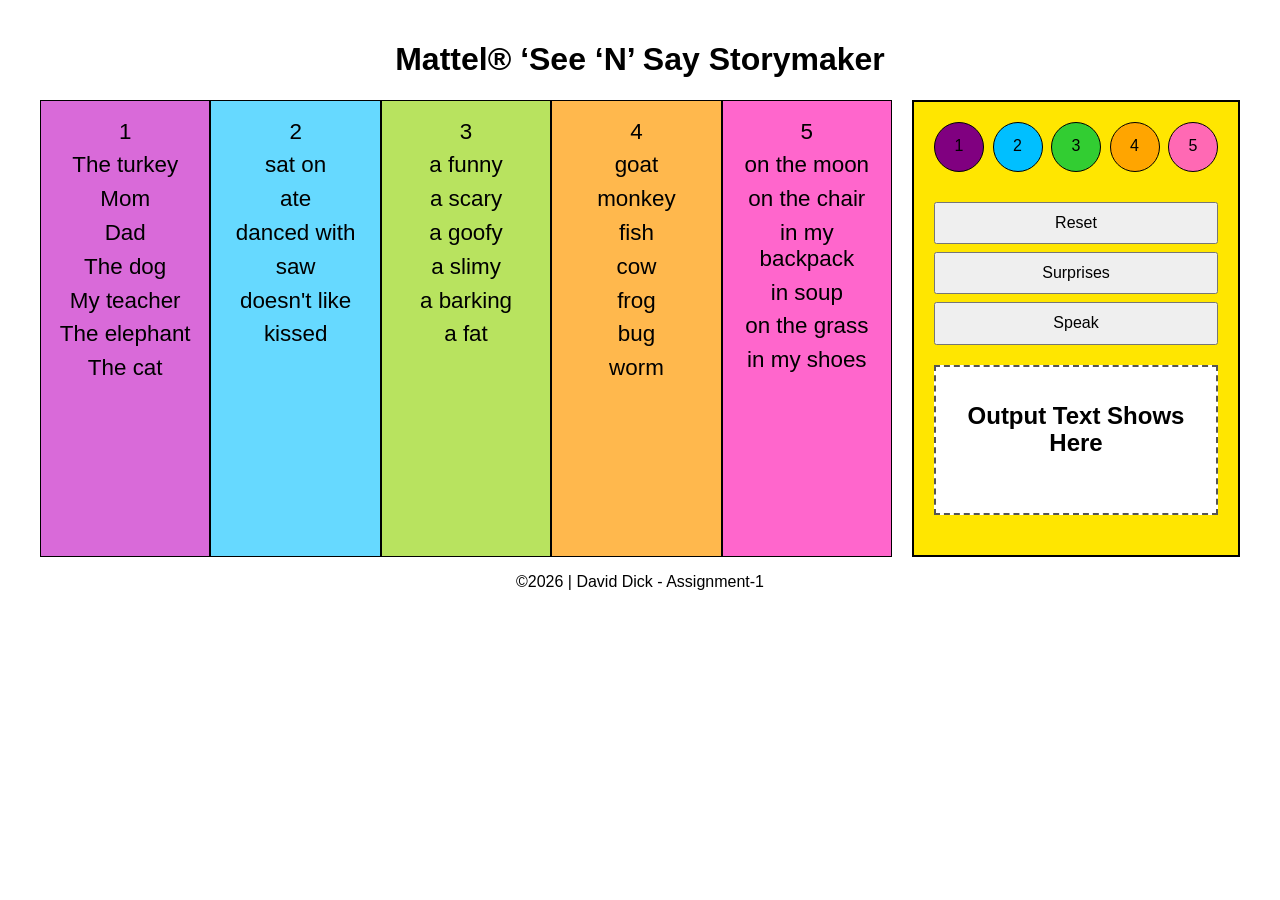
<file: assignment-1/index.html>
<!DOCTYPE html>
<html>
    <!-- Core Behaviour -->
    <head>
        <!-- Tab Title -->
        <title>David Dick - Assignment-1 | COMP1073 Client-Side JavaScript</title>

        <!-- Meta Data -->
        <meta charset="utf-8" />
        <meta name="viewport" content="width=device-width, initial-scale=1.0" />

        <!-- CSS Links -->
        <link href="css/normalize.css" rel="stylesheet" />
	    <link href="css/styles.css" rel="stylesheet" />

        <!-- JS Scripts -->
        <script src="js/assignment-1.js" defer></script>
    </head>

    <!-- Visible Page -->
    <body>
        <!-- Header Content -->
        <header>
            <h1>Mattel® ‘See ‘N’ Say Storymaker</h1>
        </header>

        <!-- Main Content -->
        <main>
            <!-- Left Side Section -->
            <section class="left-side">
                <!-- Column 1 Selection -->
                <div class="column-1">
                    <p>1</p>
                    <p>The turkey</p>
                    <p>Mom</p>
                    <p>Dad</p>
                    <p>The dog</p>
                    <p>My teacher</p>
                    <p>The elephant</p>
                    <p>The cat</p>
                </div>

                <!-- Column 2 Selection -->
                <div class="column-2">
                    <p>2</p>
                    <p>sat on</p>
                    <p>ate</p>
                    <p>danced with</p>
                    <p>saw</p>
                    <p>doesn't like</p>
                    <p>kissed</p>
                </div>

                <!-- Column 3 Selection -->
                <div class="column-3">
                    <p>3</p>
                    <p>a funny</p>
                    <p>a scary</p>
                    <p>a goofy</p>
                    <p>a slimy</p>
                    <p>a barking</p>
                    <p>a fat</p>
                </div>

                <!-- Column 4 Selection -->
                <div class="column-4">
                    <p>4</p>
                    <p>goat</p>
                    <p>monkey</p>
                    <p>fish</p>
                    <p>cow</p>
                    <p>frog</p>
                    <p>bug</p>
                    <p>worm</p>
                </div>

                <!-- Column 5 Selection -->
                <div class="column-5">
                    <p>5</p>
                    <p>on the moon</p>
                    <p>on the chair</p>
                    <p>in my backpack</p>
                    <p>in soup</p>
                    <p>on the grass</p>
                    <p>in my shoes</p>
                </div>
            </section>

            <!-- Right Side Section -->
            <section class="right-side">
                <!-- Selection Buttons -->
                <div class="selections">
                    <button type="button" class="selection1-btn">1</button>
                    <button type="button" class="selection2-btn">2</button>
                    <button type="button" class="selection3-btn">3</button>
                    <button type="button" class="selection4-btn">4</button>
                    <button type="button" class="selection5-btn">5</button>
                </div>
                
                <!-- Control Buttons -->
                <div class="controls">
                    <button type="button" class="reset-btn">Reset</button>
                    <button type="button" class="surprises-btn">Surprises</button>
                    <button type="button" class="speak-btn">Speak</button>
                </div>
                
                <!-- Output Display -->
                <div class="output">
                    <h2>Output Text Shows Here</h2>
                </div>            
            </section>
            
        </main>

        <!-- Footer Content -->
        <footer>
            <p>&copy;2026 | David Dick - Assignment-1</p>
        </footer>
    </body>
</html>
</file>
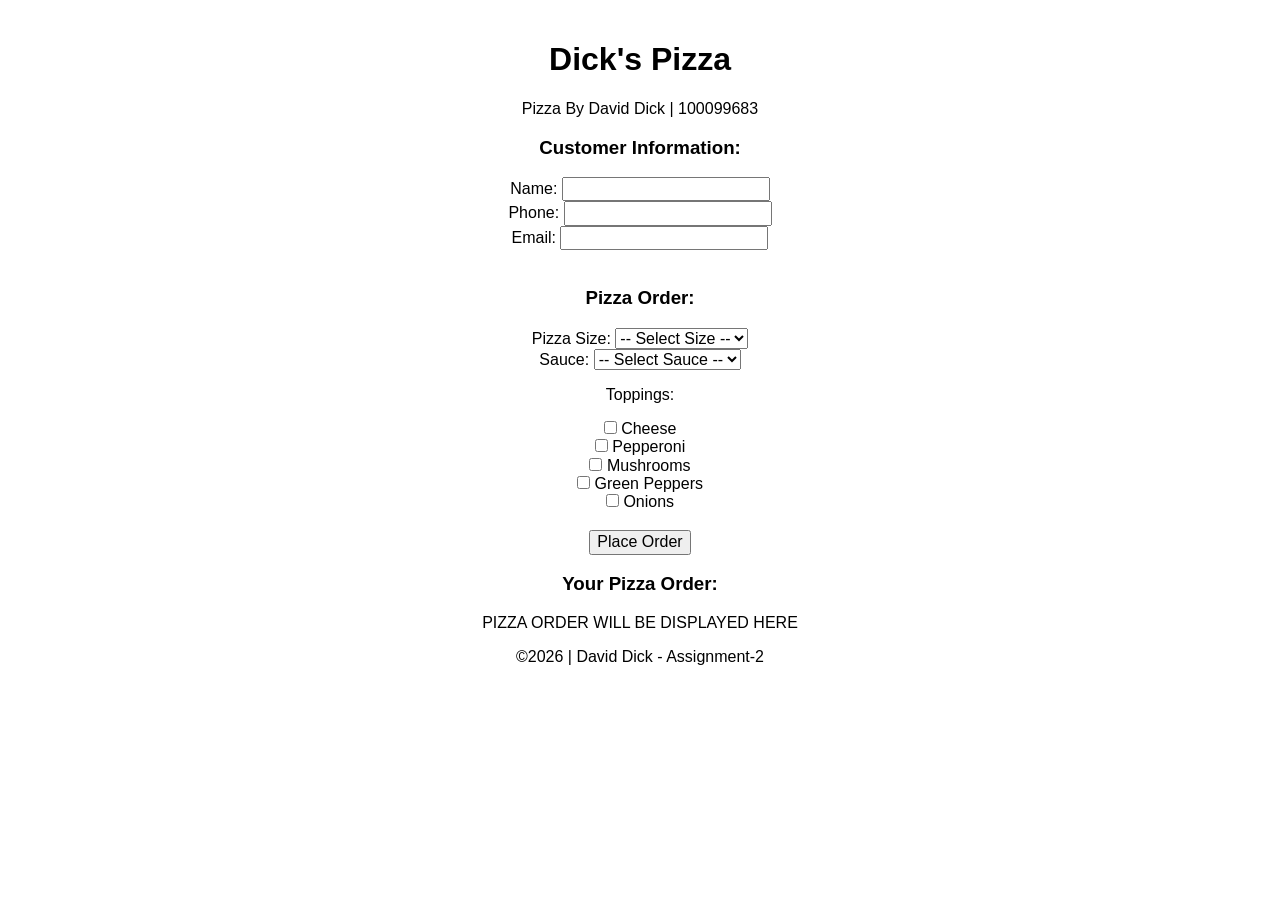
<file: assignment-2/index.html>
<!DOCTYPE html>
<html lang="en">
    <!-- Core Behaviour -->
    <head>
        <!-- Tab Title -->
        <title>David Dick - Assignment-2 | COMP1073 Client-Side JavaScript</title>

        <!-- Meta Data -->
        <meta charset="utf-8" />
        <meta name="viewport" content="device-width", initial-scale="1.0" />

        <!-- CSS Links -->
        <link href="css/normalize.css" rel="stylesheet"/>
        <link href="css/styles.css" rel="stylesheet"/>

        <!-- JS Scripts -->
        <script src="js/assignment-2.js" defer></script>
    </head>

    <!-- Visible Page -->
    <body>
        <!-- Header Content -->
        <header>
            <h1>Dick's Pizza</h1>

            <!-- TODO: Add Student Name And ID Dynamically (JS) -->
            <p id="student"></p>
        </header>

        <!-- Main Content -->
        <main>
            <!-- Pizza Order Form -->
            <form id="pizza-order-form">

                <!-- Customer Header -->
                <h3>Customer Information:</h3>
                
                <!-- Customer Name -->
                <label for="customer-name">Name:</label>
                <input type="text" id="customer-name" name="customer-name" required>

                <!-- Line Break -->
                <br>

                <!-- Phone Number -->
                <label for="phone">Phone:</label>
                <input type="tel" id="phone" name="phone" required>

                <!-- Line Break -->
                <br>

                <!-- Email Address -->
                <label for="email">Email:</label>
                <input type="email" id="email" name="email">

                <!-- Line Break -->
                <br><br>

                <!-- Pizza Header -->
                <h3>Pizza Order:</h3>

                <!-- Size Selection -->
                <label for="size">Pizza Size:</label>
                <select id="size" name="size">
                    <option value="">-- Select Size --</option>
                    <option value="large">Large</option>
                    <option value="medium">Medium</option>
                    <option value="small">Small</option>
                </select>

                <!-- Line Break -->
                <br>

                <!-- Sauce Selection -->
                <label for="sauce">Sauce:</label>
                <select id="sauce" name="sauce">
                    <option value="">-- Select Sauce --</option>
                    <option value="tomato">Tomato</option>
                    <option value="bbq">BBQ</option>
                    <option value="alfredo">Alfredo</option>
                    <option value="ranch">Ranch</option>
                </select>

                <!-- Line Break -->
                <br>

                <!-- Toppings Selection -->
                <p>Toppings:</p>

                <!-- Cheese -->
                <input type="checkbox" id="cheese" name="toppings" value="Cheese">
                <label for="cheese">Cheese</label><br>

                <!-- Pepperoni -->
                <input type="checkbox" id="pepperoni" name="toppings" value="Pepperoni">
                <label for="pepperoni">Pepperoni</label><br>

                <!-- Mushrooms -->
                <input type="checkbox" id="mushrooms" name="toppings" value="Mushrooms">
                <label for="mushrooms">Mushrooms</label><br>

                <!-- Green Peppers -->
                <input type="checkbox" id="green-peppers" name="toppings" value="Green Peppers">
                <label for="green-peppers">Green Peppers</label><br>

                <!-- Onions -->
                <input type="checkbox" id="onions" name="toppings" value="Onions">
                <label for="onions">Onions</label>

                <!-- Line Break -->
                <br><br>

                <!-- Submit -->
                <button type="submit">Place Order</button>
            </form>

            <!-- Output For Pizza Order -->
            <h3>Your Pizza Order:</h3>
            <p id="pizza-output">PIZZA ORDER WILL BE DISPLAYED HERE</p>
        </main>

        <!-- Footer Content -->
        <footer>
            <p>&copy;2026 | David Dick - Assignment-2</p>
        </footer>
    </body>
</html>
</file>
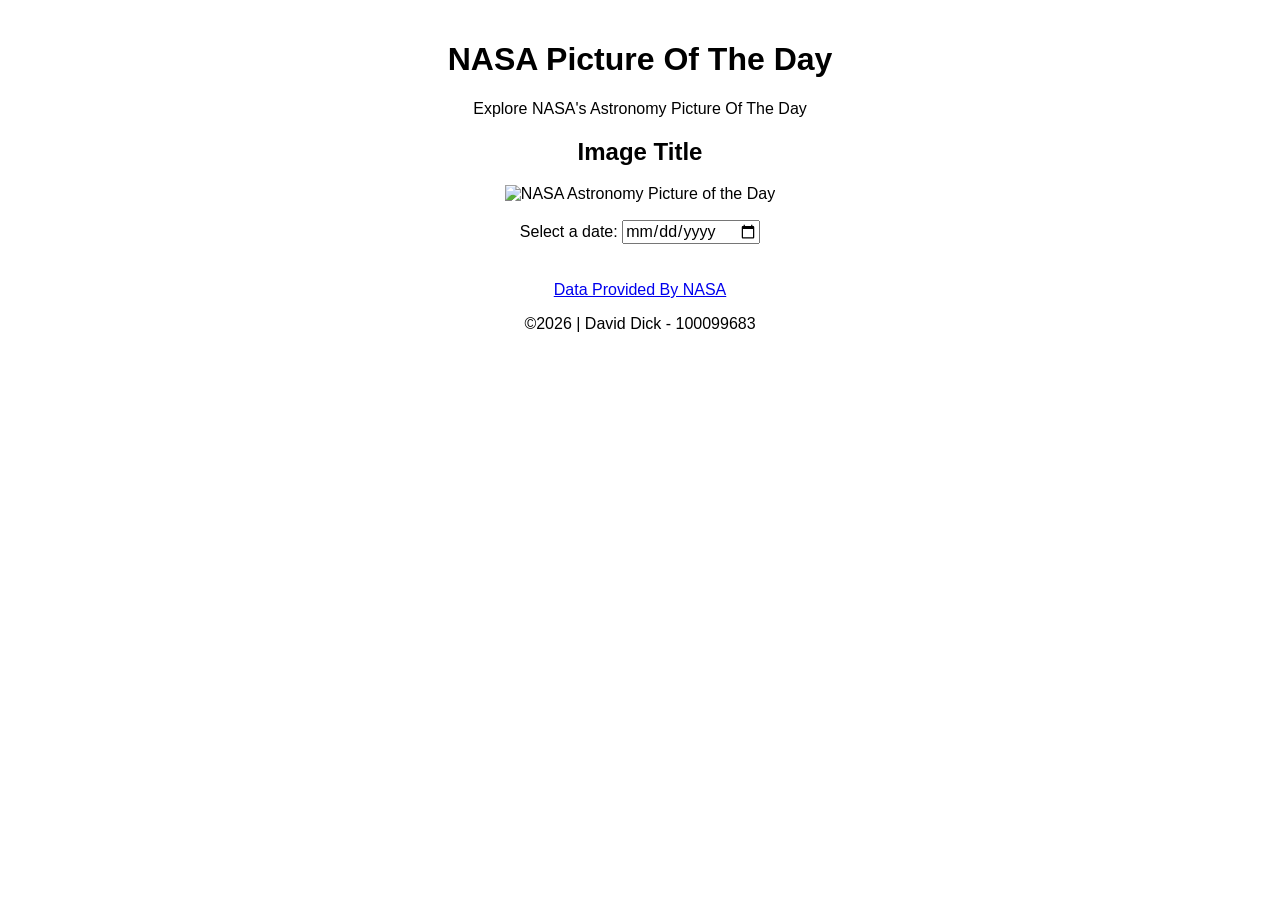
<file: assignment-3/index.html>
<!DOCTYPE html>
<html lang="en">
    <!-- Core Behaviour -->
    <head>
        <!-- Tab Title -->
        <title>Assignment-3 | COMP1073 Client-Side JavaScript</title>

        <!-- Meta Data -->
        <meta charset="utf-8" />
        <meta name="viewport" content="width=device-width", initial-scale="1.0" />

        <!-- CSS Links -->
        <link href="css/normalize.css" rel="stylesheet"/>
        <link href="css/styles.css" rel="stylesheet"/>

        <!-- JS Scripts -->
        <script src="js/assignment-3.js" defer></script>
    </head>

    <!-- Visible Page -->
    <body>
        <!-- Header Content -->
        <header>
            <h1>NASA Picture Of The Day</h1>
            <p>Explore NASA's Astronomy Picture Of The Day</p>
        </header>

        <!-- Main Content -->
        <main>
            <!-- Container For Main Content -->
            <div id="container">
                <h2 id="title">Image Title</h2>
                <p id="date"></p>
                <img id="astronomy-image" alt="NASA Astronomy Picture of the Day">
                <p id="credit"></p>
                <p id="description"></p>              
            </div>

            <!-- Container For Date Selector Elements -->
            <div id="selector">
                <!-- Date Selector Calendar -->
                <label for="date-picker">Select a date:</label>
                <input type="date" id="date-picker">
            </div>

            <br><br>
        </main>

        <!-- Footer Content -->
        <footer>
            <!-- NASA Credit/Link -->
            <a href="https://api.nasa.gov/">Data Provided By NASA</a>

            <!-- Empty p element to dynamically add student name/id -->
            <p id="student-info"></p>
        </footer>
    </body>
</html>
</file>
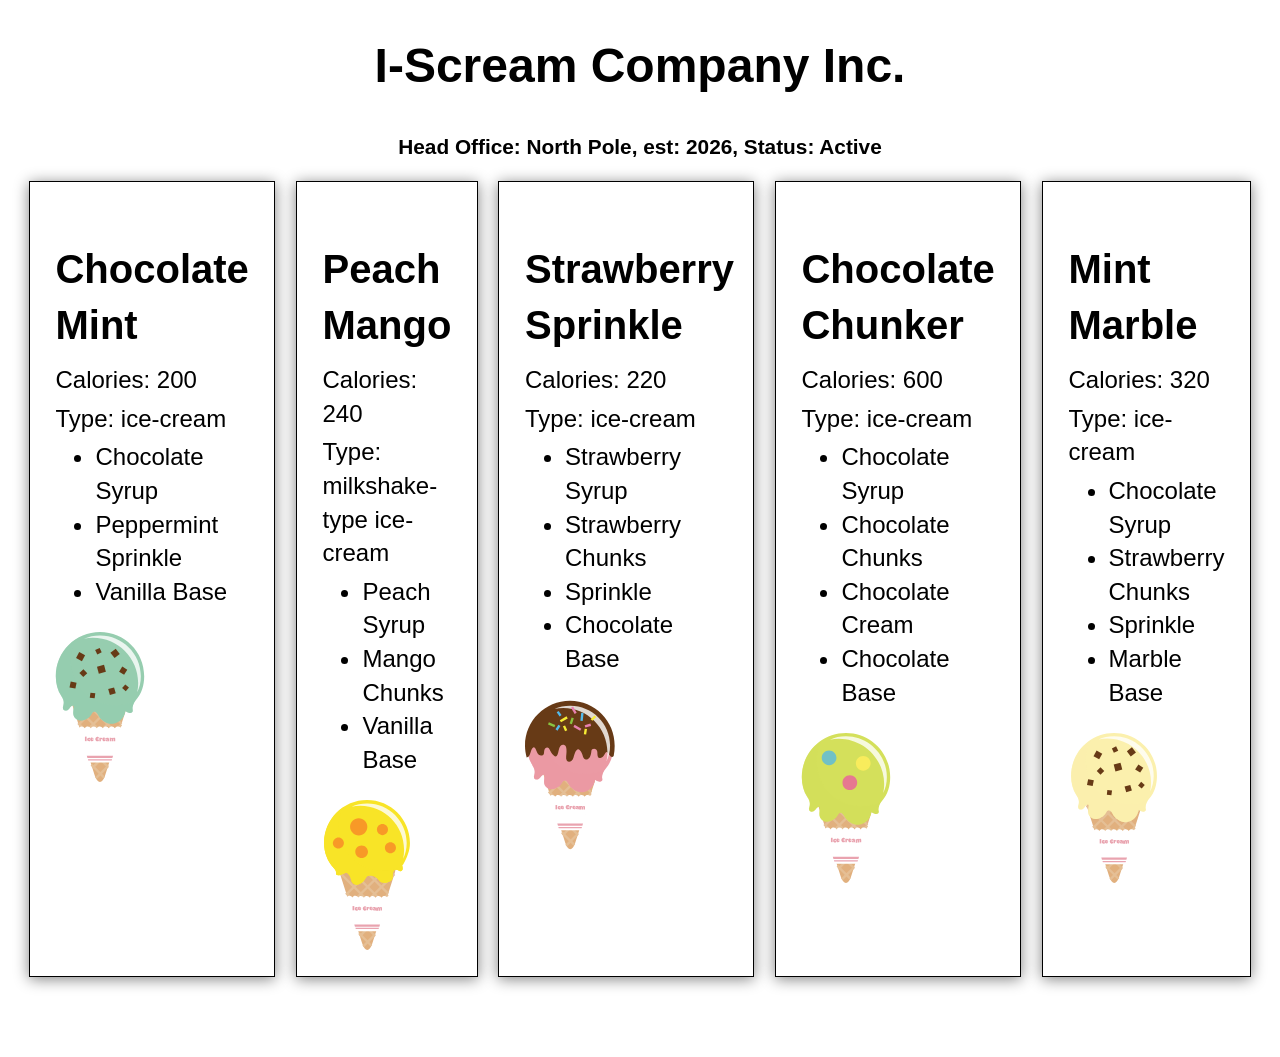
<file: lab-3/index.html>
<!DOCTYPE html>
<html lang="en">
<head>
	<meta charset="utf-8" />
	<title>JavaScript Object Notation (JSON) | COMP1073 Client-Side JavaScript</title>
	<meta name="viewport" content="width=device-width, initial-scale=1.0" />
	<link href="css/normalize.css" rel="stylesheet" />
	<link href="css/styles.css" rel="stylesheet" />
	<script src="js/json.js" defer></script>
</head>

<body>
	<!-- STEP 1: Build out a HEADER and a SECTION element -->
	<header></header>
	<section></section>
	<!-- Proceed to js/json.js for the remainder of the lesson -->
</body>
</html>
</file>
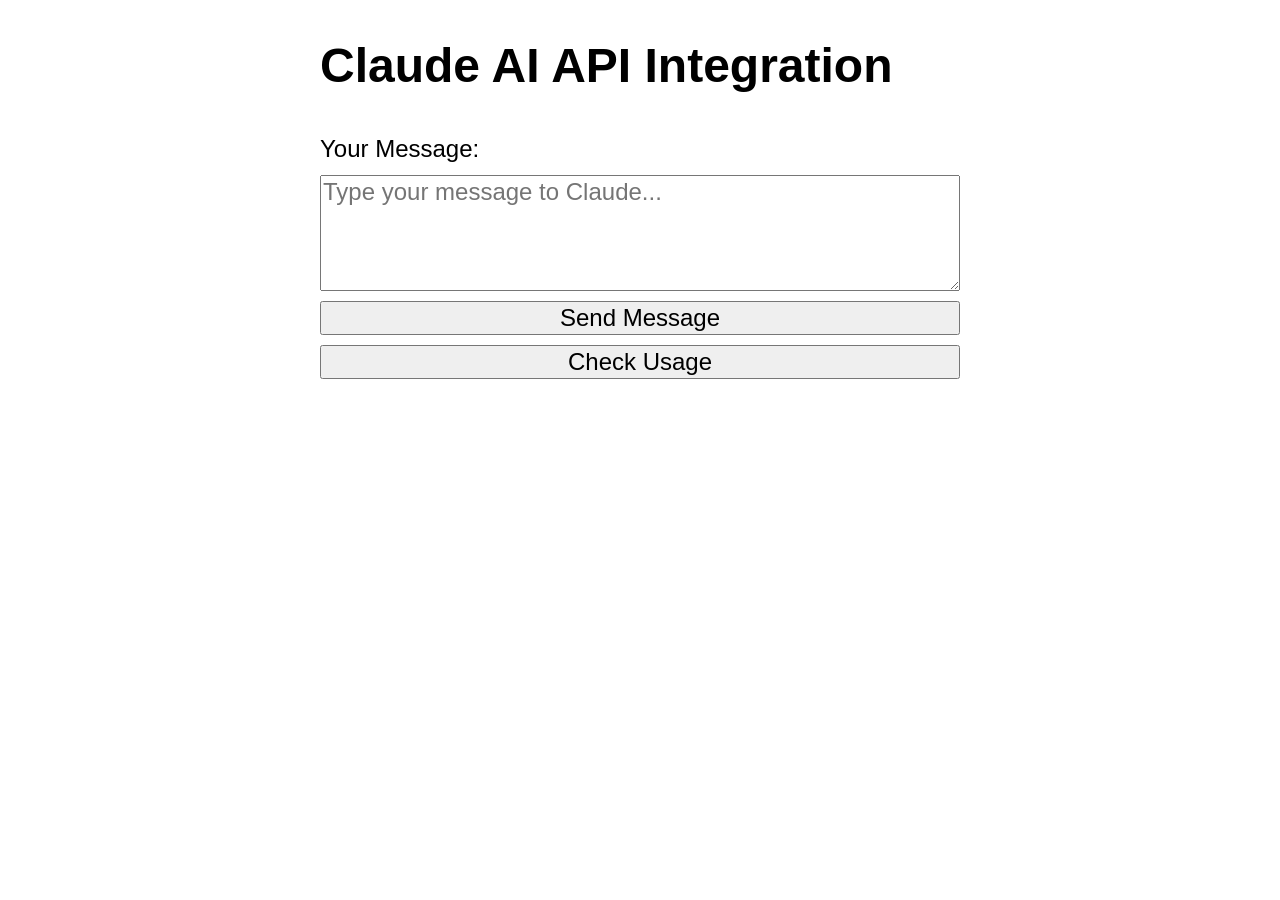
<file: lab-4/index.html>
<!DOCTYPE html>
<html lang="en">
<head>
	<meta charset="utf-8" />
	<title>Claude AI API Integration | COMP1073 Client-Side JavaScript</title>
	<meta name="viewport" content="width=device-width, initial-scale=1.0" />
	<link href="css/normalize.css" rel="stylesheet" />
	<link href="css/styles.css" rel="stylesheet" />
	<script src="js/claude-api.js" defer></script>
</head>

<body>
	<h1>Claude AI API Integration</h1>
	
	<form>
		<label for="user-message">Your Message:</label>
		<textarea id="user-message" placeholder="Type your message to Claude..." rows="4"></textarea>
		<button type="button" id="send-message">Send Message</button>
		<button type="button" id="check-usage">Check Usage</button>
	</form>
	
	<section id="results"></section>

	<!-- Proceed to js/claude-api.js for the remainder of the lesson -->
</body>
</html>
</file>
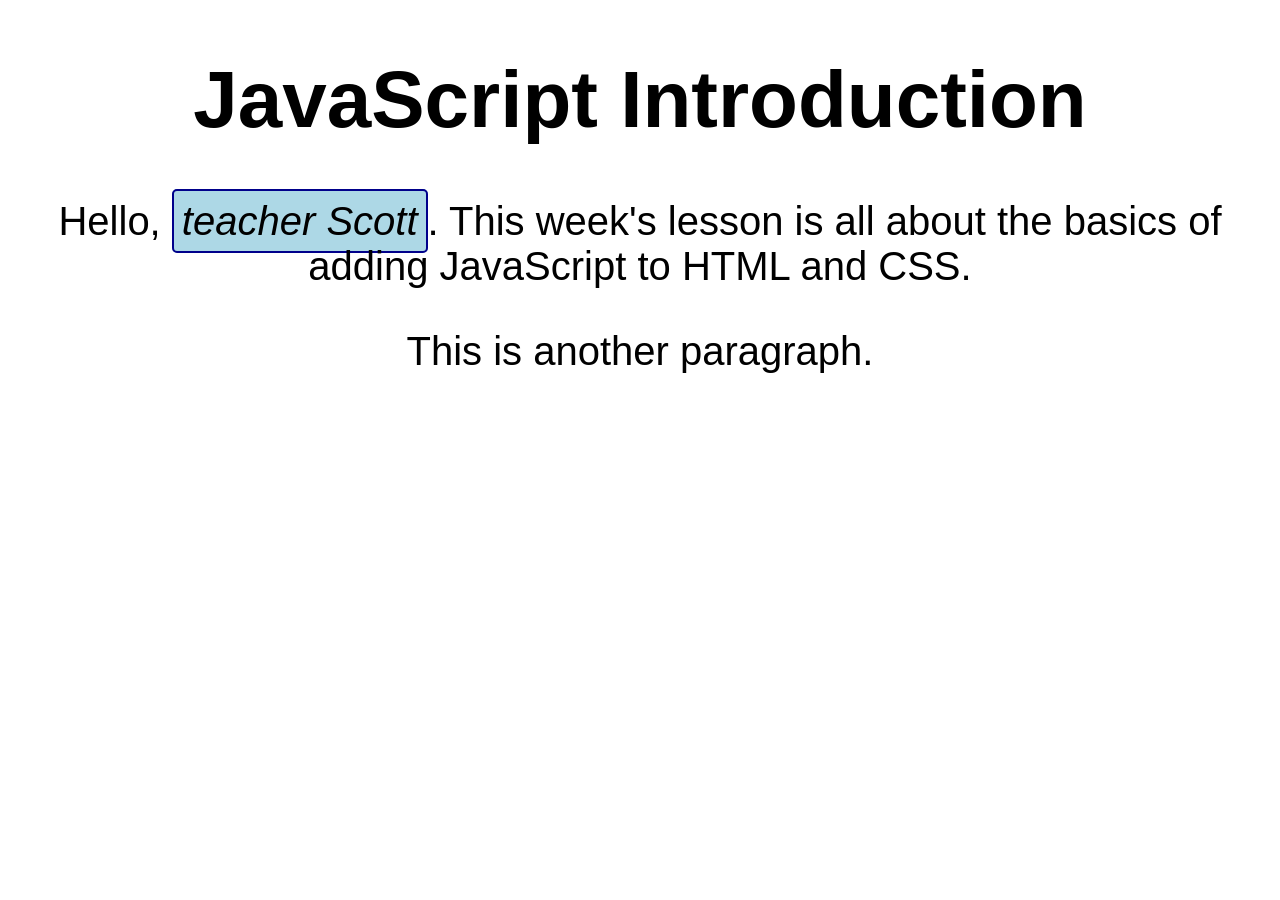
<file: lesson-1/index.html>
<!DOCTYPE html>
<html lang="en">
<head>
	<meta charset="UTF-8">
	<title>JavaScript Introduction | COMP1073 Client-Side JavaScript</title>
	<link rel="stylesheet" href="css/styles.css">

	<!-- JS Link -->
	<script src="js/script.js" defer></script>
	
</head>
<body>
	<h1>JavaScript Introduction</h1>
	<p>Hello, <em>teacher Scott</em>. This week's lesson is all about the basics of adding JavaScript to HTML and CSS.</p>
	<p>This is another paragraph.</p>
	
</body>
</html>
</file>
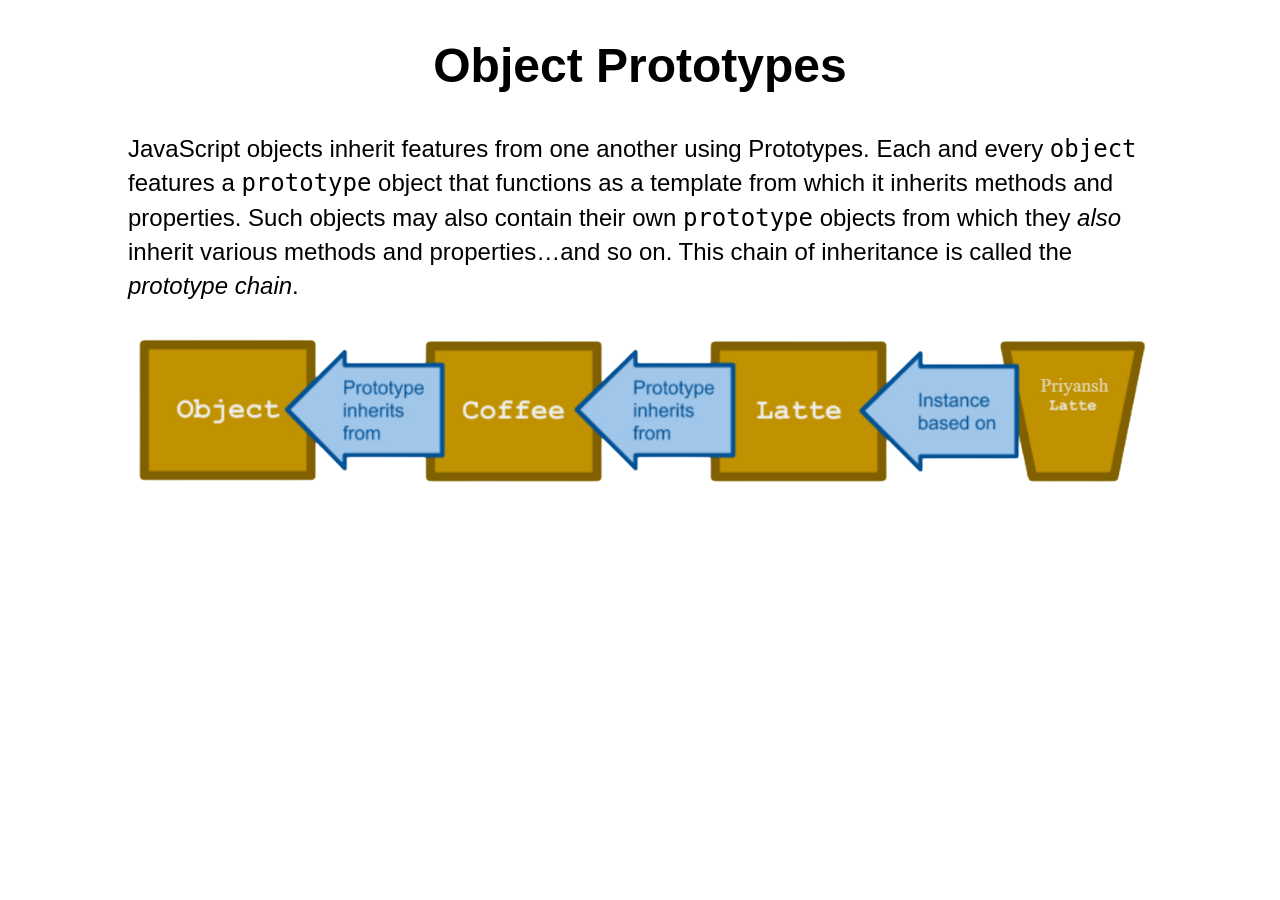
<file: lesson-10/index.html>
<!DOCTYPE html>
<html lang="en">
<head>
	<meta charset="utf-8" />
	<title>Object Prototypes | COMP1073 Client-Side JavaScript</title>
	<meta name="viewport" content="width=device-width, initial-scale=1.0" />
	<link href="css/normalize.css" rel="stylesheet" />
	<link href="css/styles.css" rel="stylesheet" />
	<script src="js/index.js" defer></script>
</head>

<body>
	<h1>Object Prototypes</h1>
	<p>JavaScript objects inherit features from one another using Prototypes. Each and every <code>object</code> features a <code>prototype</code> object that functions as a template from which it inherits methods and properties. Such objects may also contain their own <code>prototype</code> objects from which they <em>also</em> inherit various methods and properties…and so on. This chain of inheritance is called the <dfn>prototype chain</dfn>.</p>
	<p><img src="images/js-prototype-inheritance.png" width="100%" alt="JavaScript Prototype Inheritance" /></p>
	<p id="output"></p>
</body>
</html>
</file>
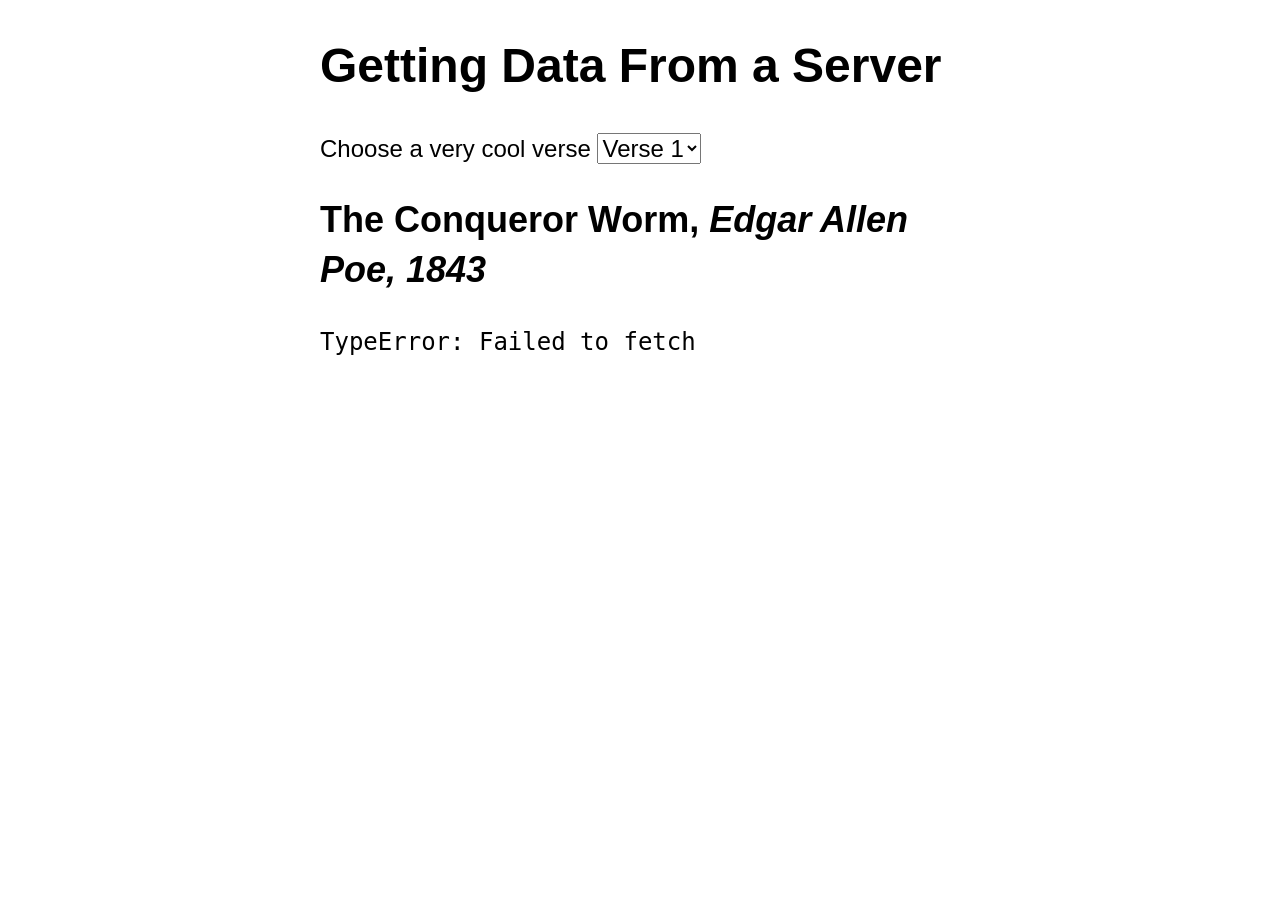
<file: lesson-12/index.html>
<!doctype html>
<html lang="en">
    <head>
        <meta charset="utf-8" />
        <title>
            Getting Data From a Server | COMP1073 Client-Side JavaScript
        </title>
        <meta name="viewport" content="width=device-width, initial-scale=1.0" />
        <link href="css/normalize.css" rel="stylesheet" />
        <link href="css/styles.css" rel="stylesheet" />
        <script src="js/poetry.js" defer></script>
    </head>

    <body>
        <h1>Getting Data From a Server</h1>
        <form>
            <label for="verse-choose">Choose a very cool verse</label>
            <select id="verse-choose" name="verse-choose">
                <option value="verse1" selected>Verse 1</option>
                <option value="verse2">Verse 2</option>
                <option value="verse3">Verse 3</option>
                <option value="verse4">Verse 4</option>
            </select>
        </form>
        <h2>The Conqueror Worm, <em>Edgar Allen Poe, 1843</em></h2>
        <pre></pre>
    </body>
</html>
</file>
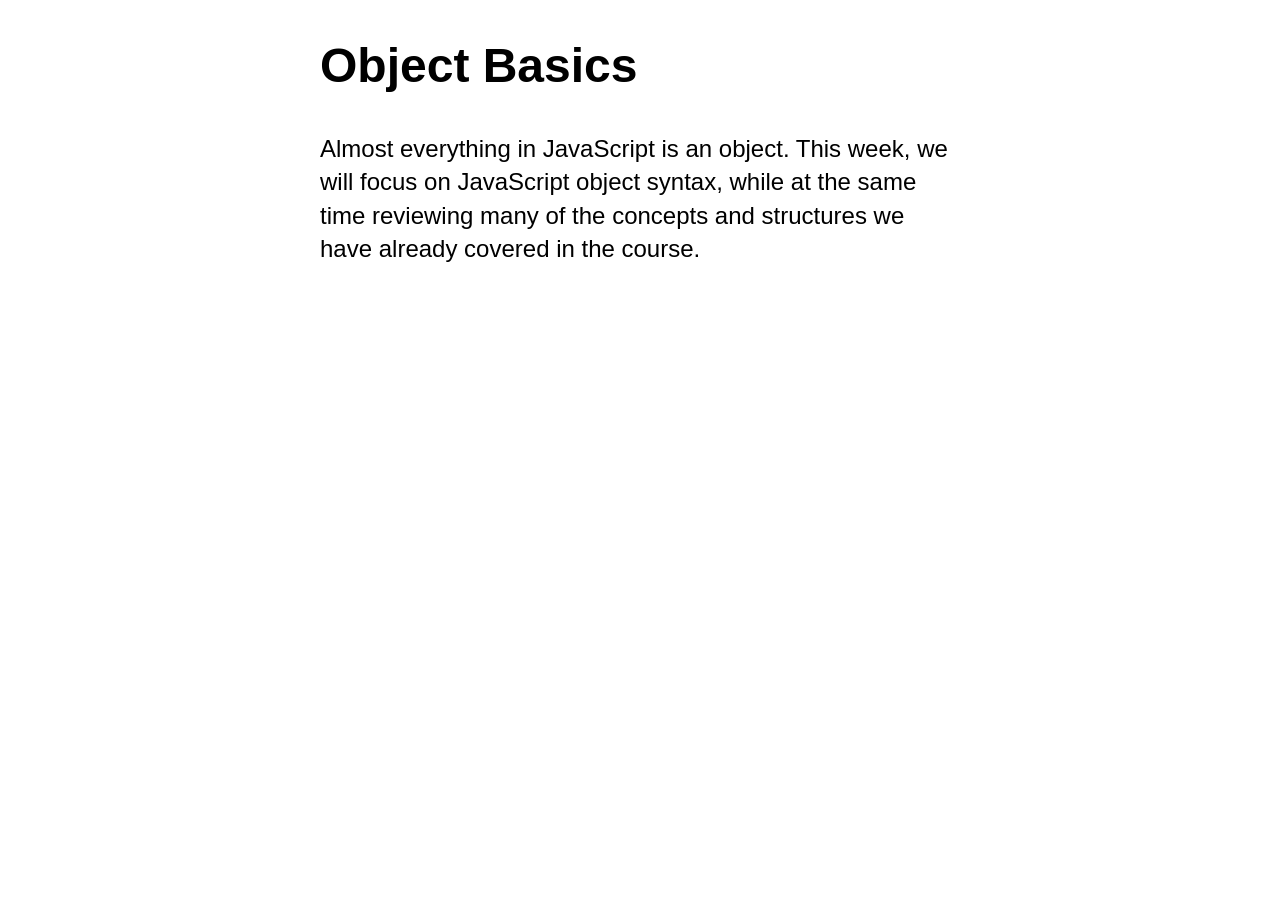
<file: lesson-8/index.html>
<!DOCTYPE html>
<html lang="en">
<head>
	<meta charset="utf-8" />
	<title>Object Basics | COMP1073 Client-Side JavaScript</title>
	<meta name="viewport" content="width=device-width, initial-scale=1.0" />
	<link href="css/normalize.css" rel="stylesheet" />
	<link href="css/styles.css" rel="stylesheet" />
	<script src="js/objects.js" defer></script>
</head>

<body>
	<h1>Object Basics</h1>
	<p>Almost everything in JavaScript is an object. This week, we will focus on JavaScript object syntax, while at the same time reviewing many of the concepts and structures we have already covered in the course.</p>
	<p id="output"></p>
</body>
</html>
</file>
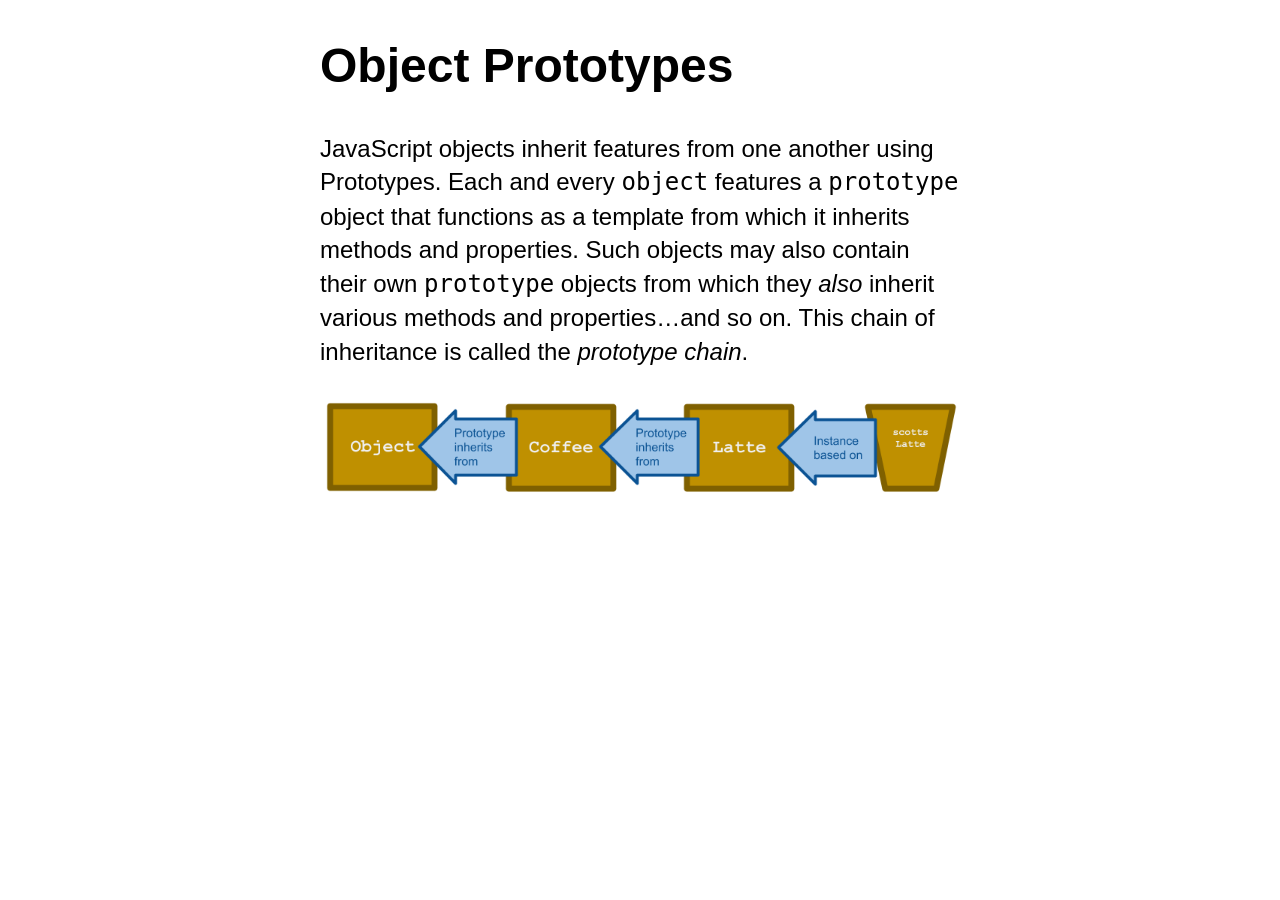
<file: lesson-9/index.html>
<!DOCTYPE html>
<html lang="en">
<head>
	<meta charset="utf-8" />
	<title>Object Prototypes | COMP1073 Client-Side JavaScript</title>
	<meta name="viewport" content="width=device-width, initial-scale=1.0" />
	<link href="css/normalize.css" rel="stylesheet" />
	<link href="css/styles.css" rel="stylesheet" />
	<script src="js/index.js" defer></script>
</head>

<body>
	<h1>Object Prototypes</h1>
	<p>JavaScript objects inherit features from one another using Prototypes. Each and every <code>object</code> features a <code>prototype</code> object that functions as a template from which it inherits methods and properties. Such objects may also contain their own <code>prototype</code> objects from which they <em>also</em> inherit various methods and properties…and so on. This chain of inheritance is called the <dfn>prototype chain</dfn>.</p>
	<p><img src="images/js-prototype-inheritance.png" width="100%" alt="JavaScript Prototype Inheritance" /></p>
	<p id="output"></p>
</body>
</html>
</file>
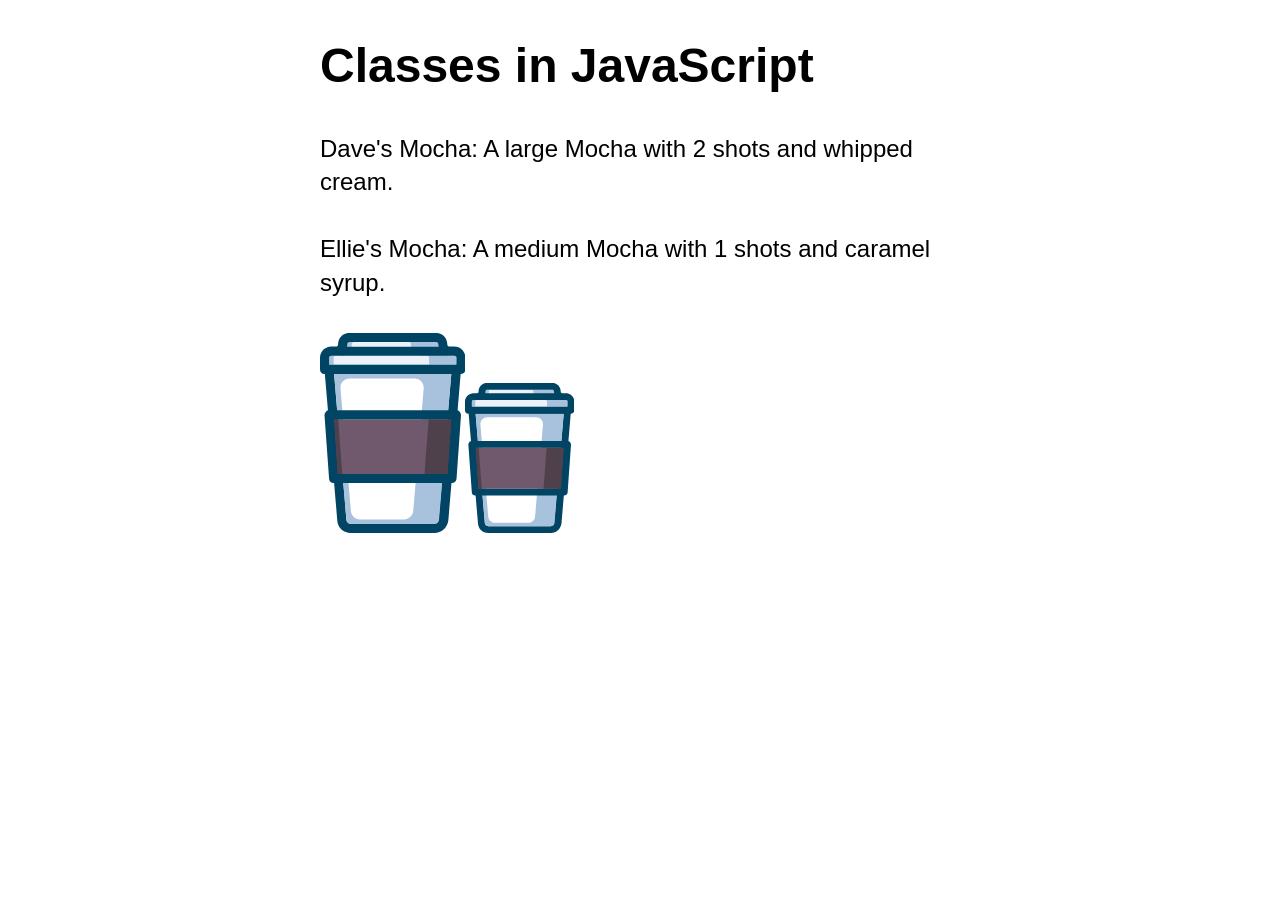
<file: lab-2/coffee.html>
<!DOCTYPE html>
<html lang="en">
<head>
	<meta charset="utf-8" />
	<title>Lab2 | COMP1073 Client-Side JavaScript</title>
	<meta name="viewport" content="width=device-width, initial-scale=1.0" />
	<link href="css/normalize.css" rel="stylesheet" />
	<link href="css/styles.css" rel="stylesheet" />
	<script src="js/coffee.js" defer></script>
</head>

<body>
	<h1>Classes in JavaScript</h1>
	<p id="output"></p>
</body>
</html>
</file>
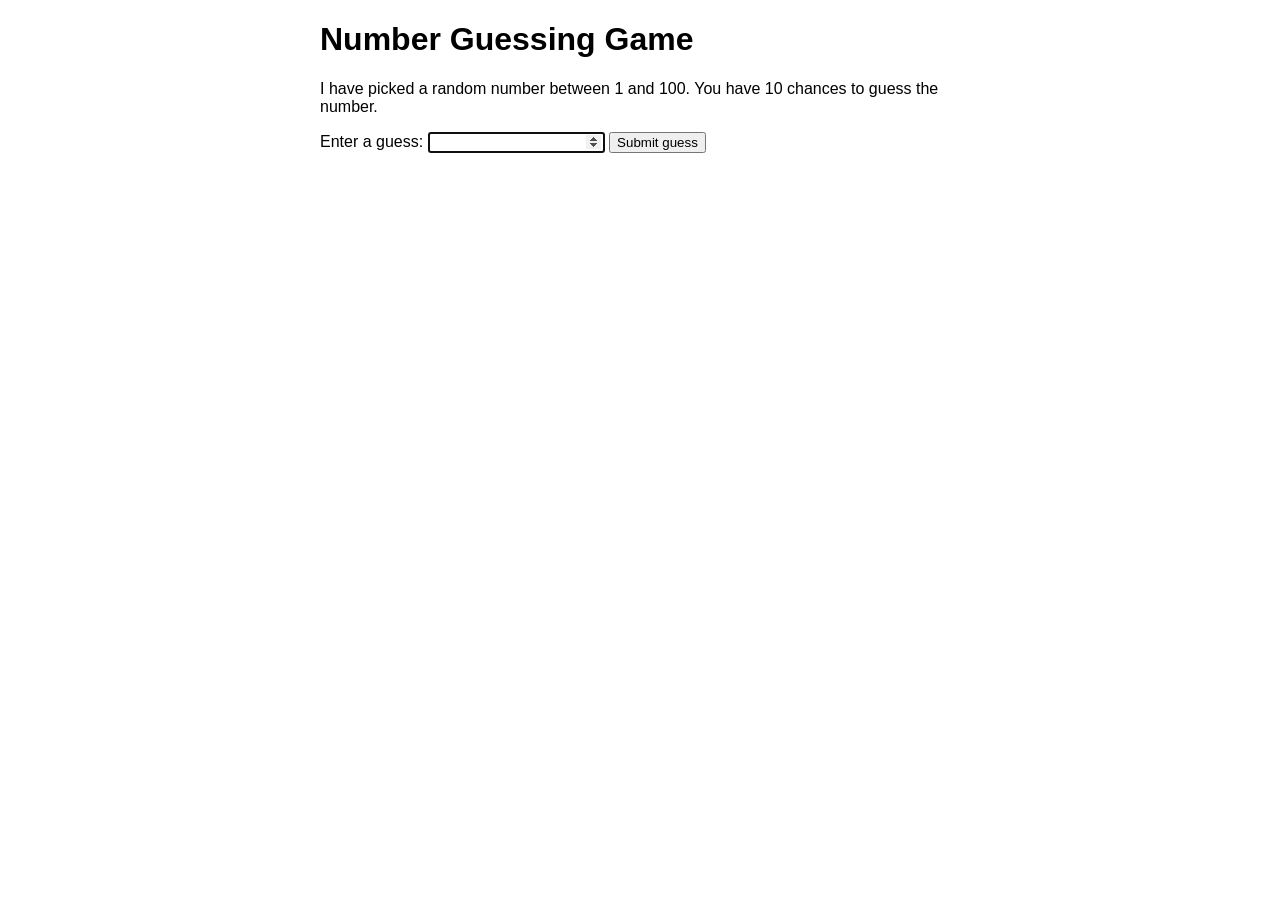
<file: lesson-1/guess.html>
<!DOCTYPE html>
<html lang="en">
	<head>
		<meta charset="utf-8">
		<title>Number Guessing Game | COMP1073 Client-Side JavaScript</title>
		<link rel="stylesheet" href="css/guess.css" />
		
	</head>

	<body>
		<h1>Number Guessing Game</h1>
		<p>I have picked a random number between 1 and 100. You have 10 chances to guess the number.</p>

		<!-- Guessing form controls -->
		<label for="guessField">Enter a guess: </label>
		<input type="number" id="guessField">
		<button id="submitButton">Submit guess</button>

		<!-- Elements to contain feedback for user -->
		<section>
			<p id="guesses"></p>
			<p id="lastResult"></p>
			<p id="lowOrHigh"></p>
		</section>

		<script>
			// STEP 1: Initialize game variables
			// STEP 1a: Pick random number
			let randomNumber = Math.floor((Math.random() * 100) + 1);

			// STEP 1b: Create variables to represent the three paragraphs above that will contain user feedback
			const guesses = document.querySelector("#guesses");
			const lastResult = document.querySelector("#lastResult");
			const lowOrHigh = document.querySelector("#lowOrHigh");

			// STEP 1c: Create variables to represent the guessing form
			const guessField = document.querySelector("#guessField");
			const submitButton = document.querySelector("#submitButton");

			// STEP 1d: Create variables to initialize counter for number of guesses
			let currentGuess = 1;

			// STEP 1e: create a variable for resetting the game
			let resetButton;

			// STEP 2: Put focus on the field that allows user to type in guesses
			guessField.focus();

			// STEP 3: Build a function to check the user's guess
			function checkGuess()
			{
				// STEP 3b: Create a variable to contain what number the user entered
				let userGuess = Number(guessField.value);
				console.log(userGuess);

				// STEP 3c: If this is the first guess, add some text to the screen as a label for listing previous guesses for reference
				
				
				
				// STEP 3d: Add the user's current guess to that list, plus a space
				
				
				// STEP 3e: Conditional - the user guessed correctly
				
					// Output a success message, then end the game
					
					
					
					
				// STEP 3f: Conditional - the user is all out of guesses
				
					// Output an appropriate message, then end the game
					
					
				// STEP 3g: Conditional - the user's guess is incorrect
				
					// Output an appropriate message
					
					
					// If the guess is too low, let the user know
					
					
					// Else if the guess is too high, let the user know
					
					
				
				// STEP 3h: Increment the guess count, move focus to the guess field for the next guess, and clear out the old input
				
			}	
			// STEP 4: Build a function called gameOver() to end the game
			
				// STEP 4a: Disable the guessing field and submit button
				
				
				// STEP 4b: Change the textContent of the #lowOrHi paragraph to a short phrase indicating that the game is over, and that the user can start a new game by refreshing the browser page or tab
				
			
			// STEP 3a: Add an event listener for the guess form button that calls the checkGuess function, then test that the event listener is working and that it invokes the function
			submitButton.addEventListener("click", checkGuess);

			// This page inspired by and adapted from https://developer.mozilla.org/en-US/docs/Learn/JavaScript/First_steps/A_first_splash
		</script>
	</body>
</html>
</file>
<file: assignment-1/css/styles.css>
@charset "utf-8";

/*==========================================================================*/
/* #region About */
/*--------------------------------------------------------------------------*/
/* 
    I have made an extremely simple CSS style here that certainly won't
    be as pretty as other students work but it illustrates the basics layout 
    from the toy presented.
*/
/*--------------------------------------------------------------------------*/
/* #endregion About */
/*==========================================================================*/

/*==========================================================================*/
/* #region General Reset */
/*--------------------------------------------------------------------------*/
* {
    box-sizing: border-box;
}

body {
    font-family: Arial, sans-serif;
    margin: 0;
    padding: 20px;
}

header,
footer {
    text-align: center;
}
/*--------------------------------------------------------------------------*/
/* #endregion General Reset */
/*==========================================================================*/

/*==========================================================================*/
/* #region Main Layout */
/*--------------------------------------------------------------------------*/
/* Main Container Holds Left And Right Side */
main {
    display: flex;
    justify-content: center;
    align-items: stretch;
    gap: 20px;
    max-width: 1200px;
    margin: 0 auto;
}

/* Left Side */
.left-side {
    display: flex;
    flex: 3;
}

/* Individual Column Styling */
.left-side > div {
    flex: 1;
    border: 1px solid #000;
    padding: 10px;
    text-align: center;
}

/* Column Colours */
.column-1 { background: #d96ad9; }
.column-2 { background: #66d9ff; }
.column-3 { background: #b8e35f; }
.column-4 { background: #ffb84d; }
.column-5 { background: #ff66cc; }

/* Left Side Text (Story Words) */
.left-side p {
    margin: 8px 0;
    font-size: 1.4rem;
}

/* Right Side (Contains control buttons and output) */
.right-side {
    flex: 1;
    background: #ffe600;
    border: 2px solid #000;
    padding: 20px;

    display: flex;
    flex-direction: column;
    justify-content: space-between;
}

/* Row of Selection Buttons */
.selections {
    display: flex;
    justify-content: space-between;
}

/* Circular Styling For Selection Buttons */
.selections button {
    width: 50px;
    height: 50px;
    border-radius: 50%;
    border: 1px solid #000;
    cursor: pointer;
}

/* Selection Button Colours */
.selection1-btn { background: purple; }
.selection2-btn { background: deepskyblue; }
.selection3-btn { background: limegreen; }
.selection4-btn { background: orange; }
.selection5-btn { background: hotpink; }

/* Output Area (Where Story Text Will Display) */
.output {
    min-height: 150px;
    border: 2px dashed #555;
    margin: 20px 0;
    padding: 15px;
    text-align: center;
    background: white;
}

/* Container for Control Buttons */
.controls {
    display: flex;
    flex-direction: column;
    margin-top:30px;
    gap: 8px;
}

/* Shared Styling For Control Buttons */
.controls button {
    padding: 10px;
    cursor: pointer; 
}
/*--------------------------------------------------------------------------*/
/* #endregion Main Layout */
/*==========================================================================*/
</file>
<file: assignment-2/css/styles.css>
@charset "utf-8";

/*==========================================================================*/
/* #region About */
/*--------------------------------------------------------------------------*/
/* 
    I have to say I pretty much did the absolute minimal here in hopes to
    obtain some marks but the focus has been on the JS.
*/
/*--------------------------------------------------------------------------*/
/* #endregion About */
/*==========================================================================*/

/*==========================================================================*/
/* #region General Reset */
/*--------------------------------------------------------------------------*/
* {
    box-sizing: border-box;
}

body {
    font-family: Arial, sans-serif;
    margin: 0;
    padding: 20px;
}

header,
body,
footer {
    text-align: center;
}
/*--------------------------------------------------------------------------*/
/* #endregion General Reset */
/*==========================================================================*/
</file>
<file: assignment-3/css/styles.css>
@charset "utf-8";

/*==========================================================================*/
/* #region General Reset (Just centered the elements) */
/*--------------------------------------------------------------------------*/
* {
    box-sizing: border-box;
}

body {
    font-family: Arial, sans-serif;
    margin: 0;
    padding: 20px;
}

header,
body,
footer {
    text-align: center;
}
/*--------------------------------------------------------------------------*/
/* #endregion General Reset */
/*==========================================================================*/
</file>
<file: lab-3/css/styles.css>
@charset "utf-8";

html {
	box-sizing: border-box;
  }
*, *:before, *:after {
	box-sizing: inherit;
}

body {
	font-family: sans-serif;
	font-size: 150%;
	line-height: 1.4;
	width: 80%;
	margin: 0 auto;
}

/* header styles */

h1 {
  font-size: 3rem;
  text-align: center;
}

header p {
  font-size: 1.3rem;
  font-weight: bold;
  text-align: center;
}

/* section styles */
section {
	display: flex;
	justify-content: center;
	margin-bottom: 5rem;
}
section article {
	border: 1px solid black;
	box-shadow: 0 2px 14px grey;
	padding: 2.5%;
	width: 25%;
	margin: 0 1%;
}
article img {
	display: block;
	height: 150px;
	width: 90px;
}
section p {
  margin: 5px 0;
}

section ul {
  margin-top: 0;
}

h2 {
  font-size: 2.5rem;
  margin-bottom: 10px;
}
</file>
<file: lab-4/css/styles.css>
/* Page Styles */
@charset "utf-8";
body {
	font-family: sans-serif;
	font-size: 150%;
	line-height: 1.4;
	width: 640px;
	margin-left: auto;
	margin-right: auto;
}

form {
	display: flex;
	flex-direction: column;
	gap: 10px;
}
</file>
<file: lesson-1/css/styles.css>
@charset "utf-8";
html {
	font-family: sans-serif;
	font-size: 250%;
	text-align: center;
}
p em {
	background-color: lightblue;
	border: 2px solid darkblue;
	border-radius: 5px;
	padding: 0.2em;
	cursor: pointer;
}
</file>
<file: lesson-10/css/styles.css>
@charset "utf-8";

html {
	box-sizing: border-box;
  }
*, *:before, *:after {
	box-sizing: inherit;
}

body {
	font-family: sans-serif;
	font-size: 150%;
	line-height: 1.4;
	width: 80%;
	margin: 0 auto;
}

/* header styles */

h1 {
  font-size: 3rem;
  text-align: center;
}

header p {
  font-size: 1.3rem;
  font-weight: bold;
  text-align: center;
}

/* section styles */
section {
	display: flex;
	justify-content: center;
	margin-bottom: 5rem;
}
section article {
	border: 1px solid black;
	box-shadow: 0 2px 14px grey;
	padding: 2.5%;
	width: 25%;
	margin: 0 1%;
}
article img {
	display: block;
	height: 150px;
	width: 90px;
}
section p {
  margin: 5px 0;
}

section ul {
  margin-top: 0;
}

h2 {
  font-size: 2.5rem;
  margin-bottom: 10px;
}
</file>
<file: lesson-12/css/styles.css>
/* Page Styles */
@charset "utf-8";
body {
	font-family: sans-serif;
	font-size: 150%;
	line-height: 1.4;
	width: 640px;
	margin-left: auto;
	margin-right: auto;
}
</file>
<file: lesson-8/css/styles.css>
/* Page Styles */
@charset "utf-8";
body {
	font-family: sans-serif;
	font-size: 150%;
	line-height: 1.4;
	width: 640px;
	margin-left: auto;
	margin-right: auto;
	/* transition: all 1s; */
}
</file>
<file: lesson-9/css/styles.css>
/* Page Styles */
@charset "utf-8";
body {
	font-family: sans-serif;
	font-size: 150%;
	line-height: 1.4;
	width: 640px;
	margin-left: auto;
	margin-right: auto;
	/* transition: all 1s; */
}
</file>
<file: lab-2/css/styles.css>
/* Page Styles */
@charset "utf-8";
body {
	font-family: sans-serif;
	font-size: 150%;
	line-height: 1.4;
	width: 640px;
	margin-left: auto;
	margin-right: auto;
	/* transition: all 1s; */
}
</file>
<file: lesson-1/css/guess.css>
@charset "utf-8";

html {
	font-family: sans-serif;
}
body {
	width: 50%;
	max-width: 800px;
	min-width: 480px;
	margin: 0 auto;
}
#lastResult {
	color: white;
	padding: 3px;
}
</file>
